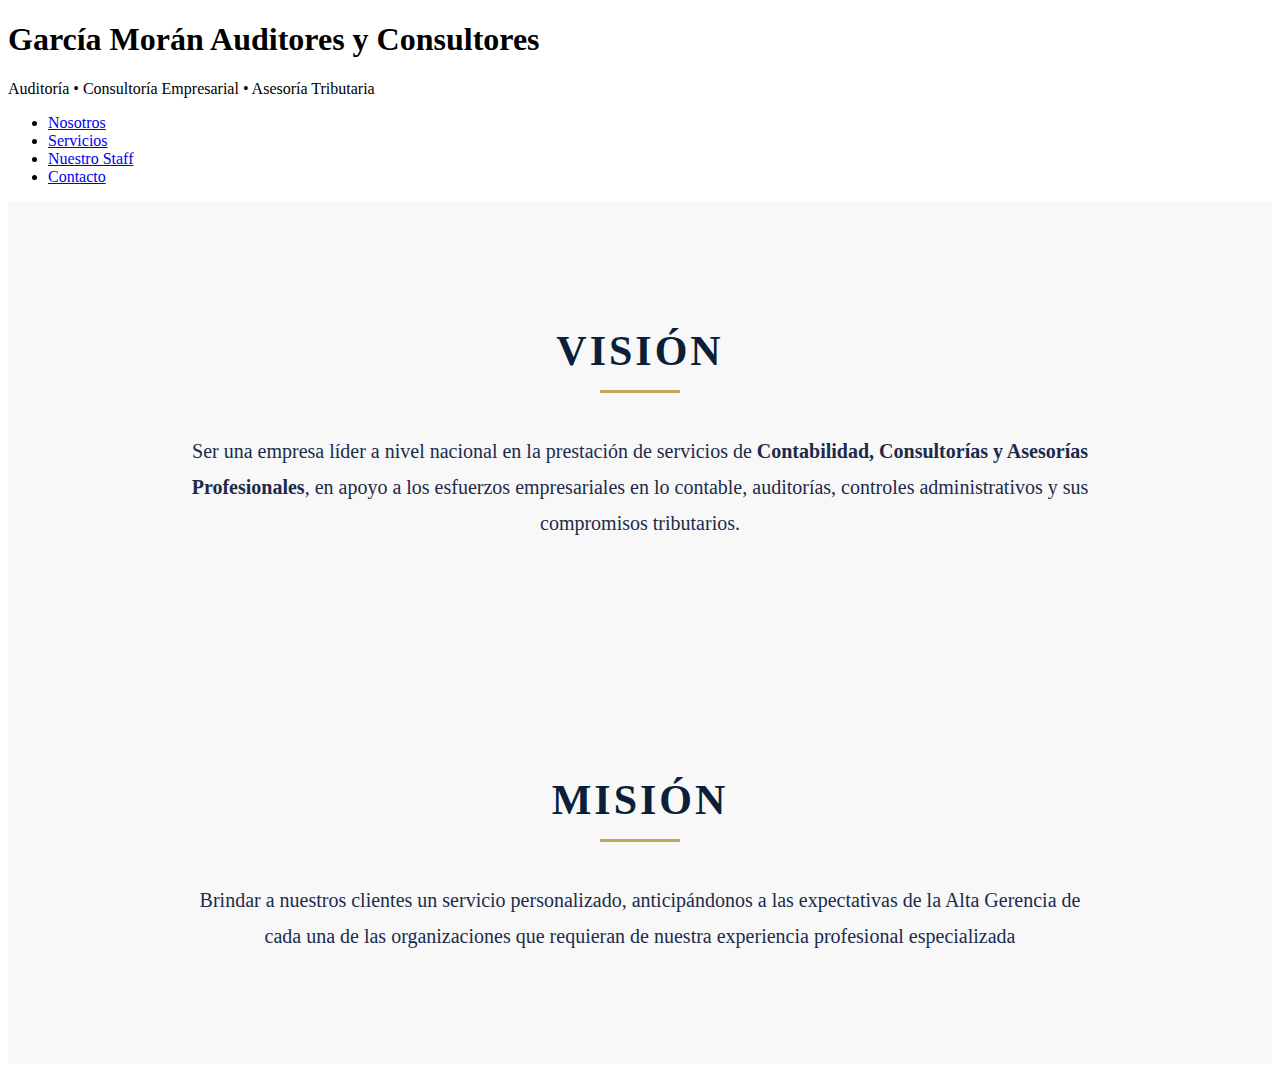
<file: index.html>
<!DOCTYPE html>
<html lang="es">
<head>
    <meta charset="UTF-8">
    <meta name="viewport" content="width=device-width, initial-scale=1.0">
    <link rel="stylesheet" href="index.css">
    <link rel="stylesheet" href="./diseño/vision.css">
    <link rel="stylesheet" href="./diseño/mision.css">
    <title>García Morán Consultores</title>
    
</head>
<body>
    <header class="header">
        <h1>García Morán Auditores y  Consultores</h1>
        <p class="subtitulo">Auditoría • Consultoría Empresarial • Asesoría Tributaria</p>
    </div>

    <nav class="nav">
        <ul>
            <li><a href="./pages/nosostros.html">Nosotros</a></li>
            <li><a href="./pages/servicios.html">Servicios</a></li>
            <li><a href="./pages/staff.html">Nuestro Staff</a></li>
            <li><a href="./pages/contacto.html">Contacto</a></li>
        </ul>
    </nav>
</header>

<section class="vision">
    <div class="vision-container">
        <h2>VISIÓN</h2>
        <div class="linea-dorada"></div>

        <p>
            Ser una empresa líder a nivel nacional en la prestación de servicios de
            <strong>Contabilidad, Consultorías y Asesorías Profesionales</strong>,
            en apoyo a los esfuerzos empresariales en lo contable, auditorías,
            controles administrativos y sus compromisos tributarios.
        </p>
    </div>
</section>

<section class="mision">
    <div class="mision-container">
        <h2>MISIÓN</h2>
        <div class="linea-dorada"></div>

        <p>
           Brindar a nuestros clientes un servicio
        personalizado, anticipándonos a las
        expectativas de la Alta Gerencia de cada
        una de las organizaciones que requieran
        de nuestra experiencia profesional
        especializada

        </p>
    </div>
</section>

</body>
</html>
</file>
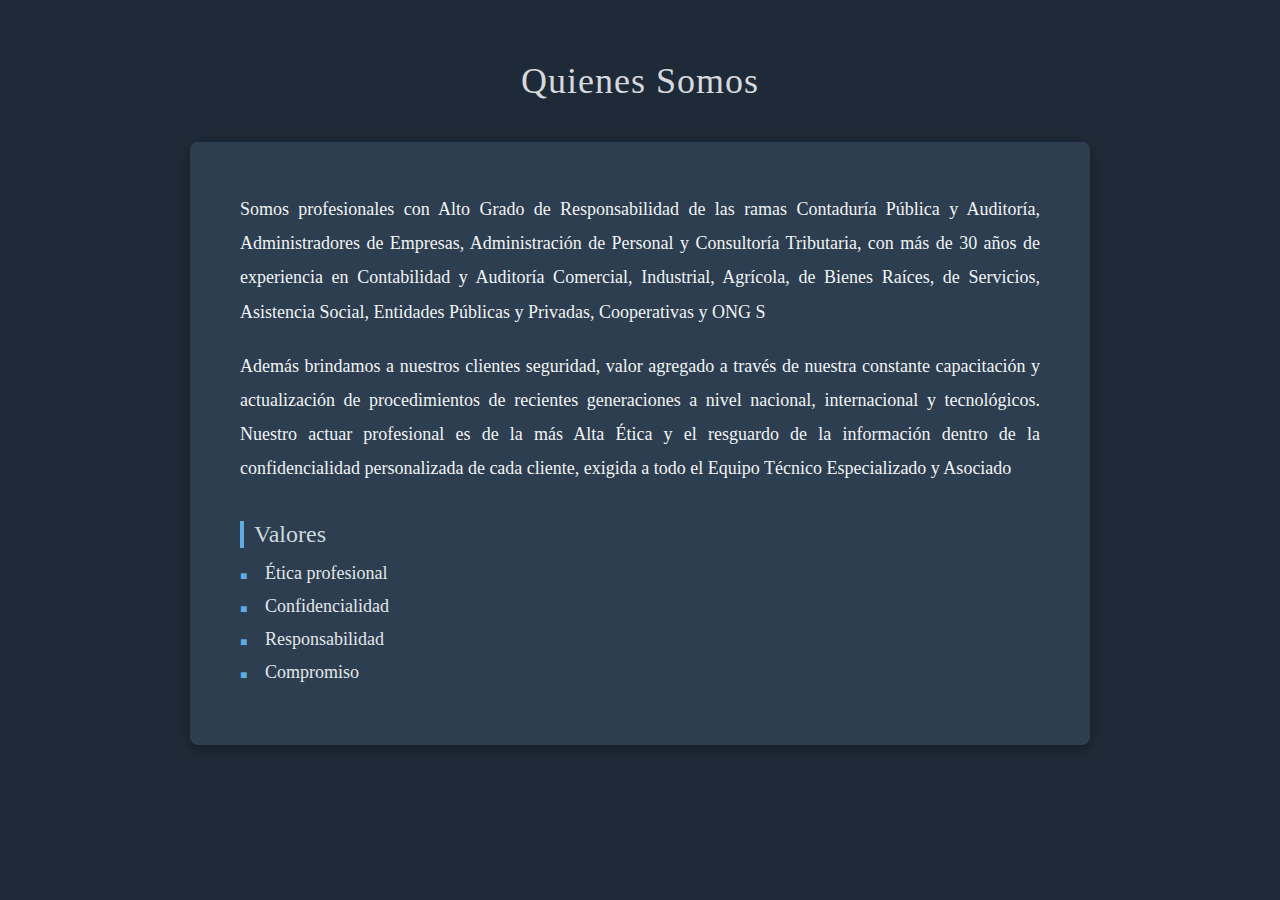
<file: pages/nosostros.html>
<!DOCTYPE html>
<html lang="en">
<head>
    <meta charset="UTF-8">
    <meta name="viewport" content="width=device-width, initial-scale=1.0">
    <title>Nosotros</title>
    <link rel="stylesheet" href="../diseño/nosotros.css">
</head>
<body>
    <h1>Quienes Somos</h1>
    <section>
        <p>Somos profesionales con Alto Grado de
Responsabilidad de las ramas Contaduría Pública y
Auditoría,
Administradores
de
Empresas,
Administración de Personal y Consultoría
Tributaria, con más de 30 años de experiencia en
Contabilidad y Auditoría Comercial, Industrial,
Agrícola, de Bienes Raíces, de Servicios, Asistencia
Social, Entidades Públicas y Privadas, Cooperativas
y ONG S</p>

<p>Además brindamos a nuestros
clientes seguridad, valor agregado
a través de nuestra constante
capacitación y actualización de
procedimientos
de
recientes
generaciones a nivel nacional,
internacional y tecnológicos.
Nuestro actuar profesional es de la
más Alta Ética y el resguardo de la
información
dentro
de
la
confidencialidad personalizada de
cada cliente, exigida a todo el
Equipo Técnico Especializado y
Asociado</p>

<h2>Valores</h2>
<ul>
    <li>Ética profesional</li>
    <li>Confidencialidad</li>
    <li>Responsabilidad</li>
    <li>Compromiso</li>
</ul>
    </section>
</body>
</html>
</file>
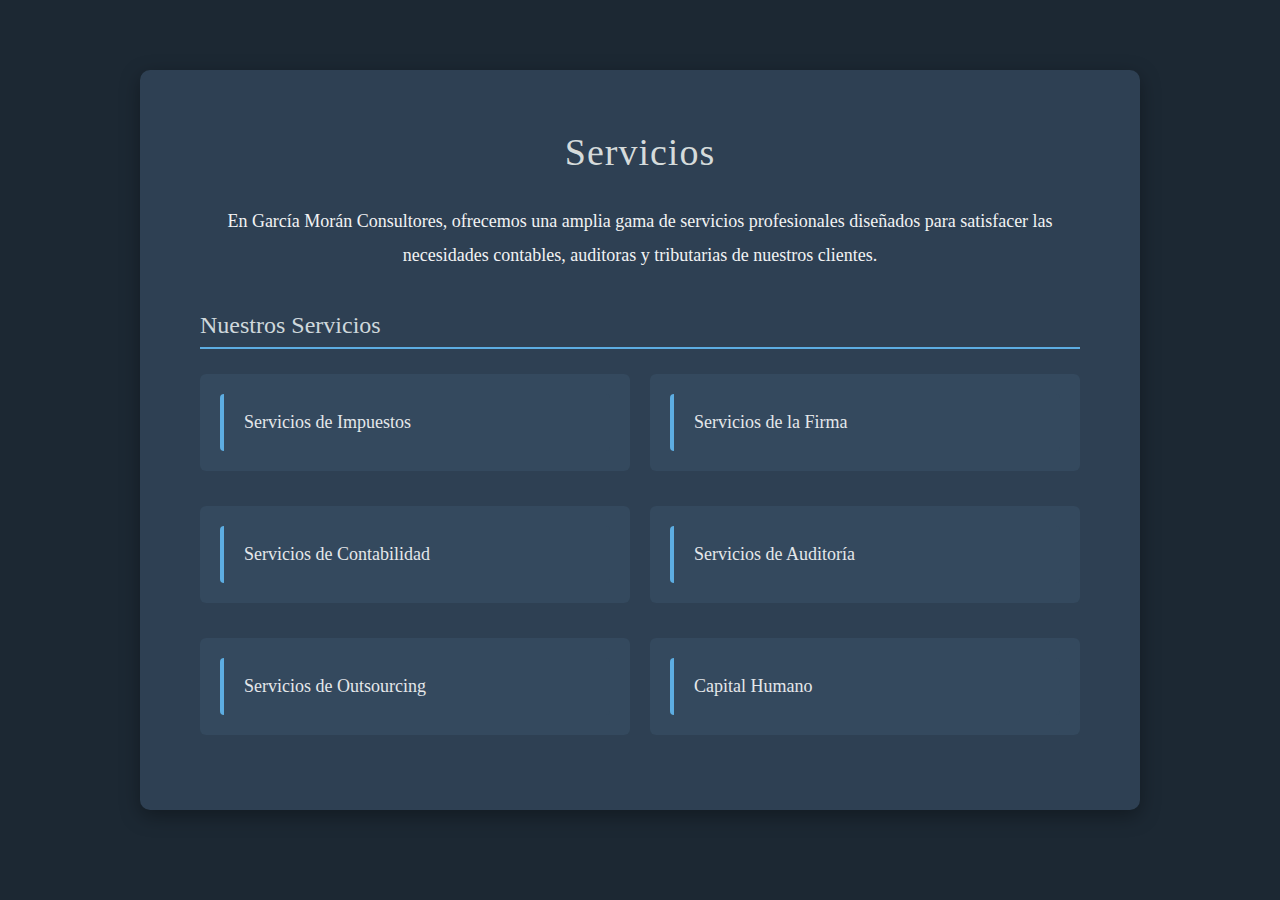
<file: pages/servicios.html>
<!DOCTYPE html>
<html lang="en">
<head>
    <meta charset="UTF-8">
    <meta name="viewport" content="width=device-width, initial-scale=1.0">
    <title>Servicios</title>
    <link rel="stylesheet" href="../diseño/servicios.css">
</head>
<body>

    <section class="servicios">
    <h1>Servicios</h1>

    <p>
        En García Morán Consultores, ofrecemos una amplia gama de servicios profesionales diseñados 
        para satisfacer las necesidades contables, auditoras y tributarias de nuestros clientes.
    </p>

    <h2>Nuestros Servicios</h2>

   <ul class="servicios-lista">

    <li><a href="../servicios/impuestos.html">Servicios de Impuestos</a></li>

    <li><a href="../servicios/firma.html">Servicios de la Firma</a></li>

    <li><a href="../servicios/contabilidad.html">Servicios de Contabilidad</a></li>

    <li><a href="../servicios/auditoria.html">Servicios de Auditoría</a></li>

    <li><a href="../servicios/outsourcing.html">Servicios de Outsourcing</a></li>

    <li><a href="../servicios/capital-humano.html">Capital Humano</a></li>

</ul>
</section>
    
</body>
</html>
</file>
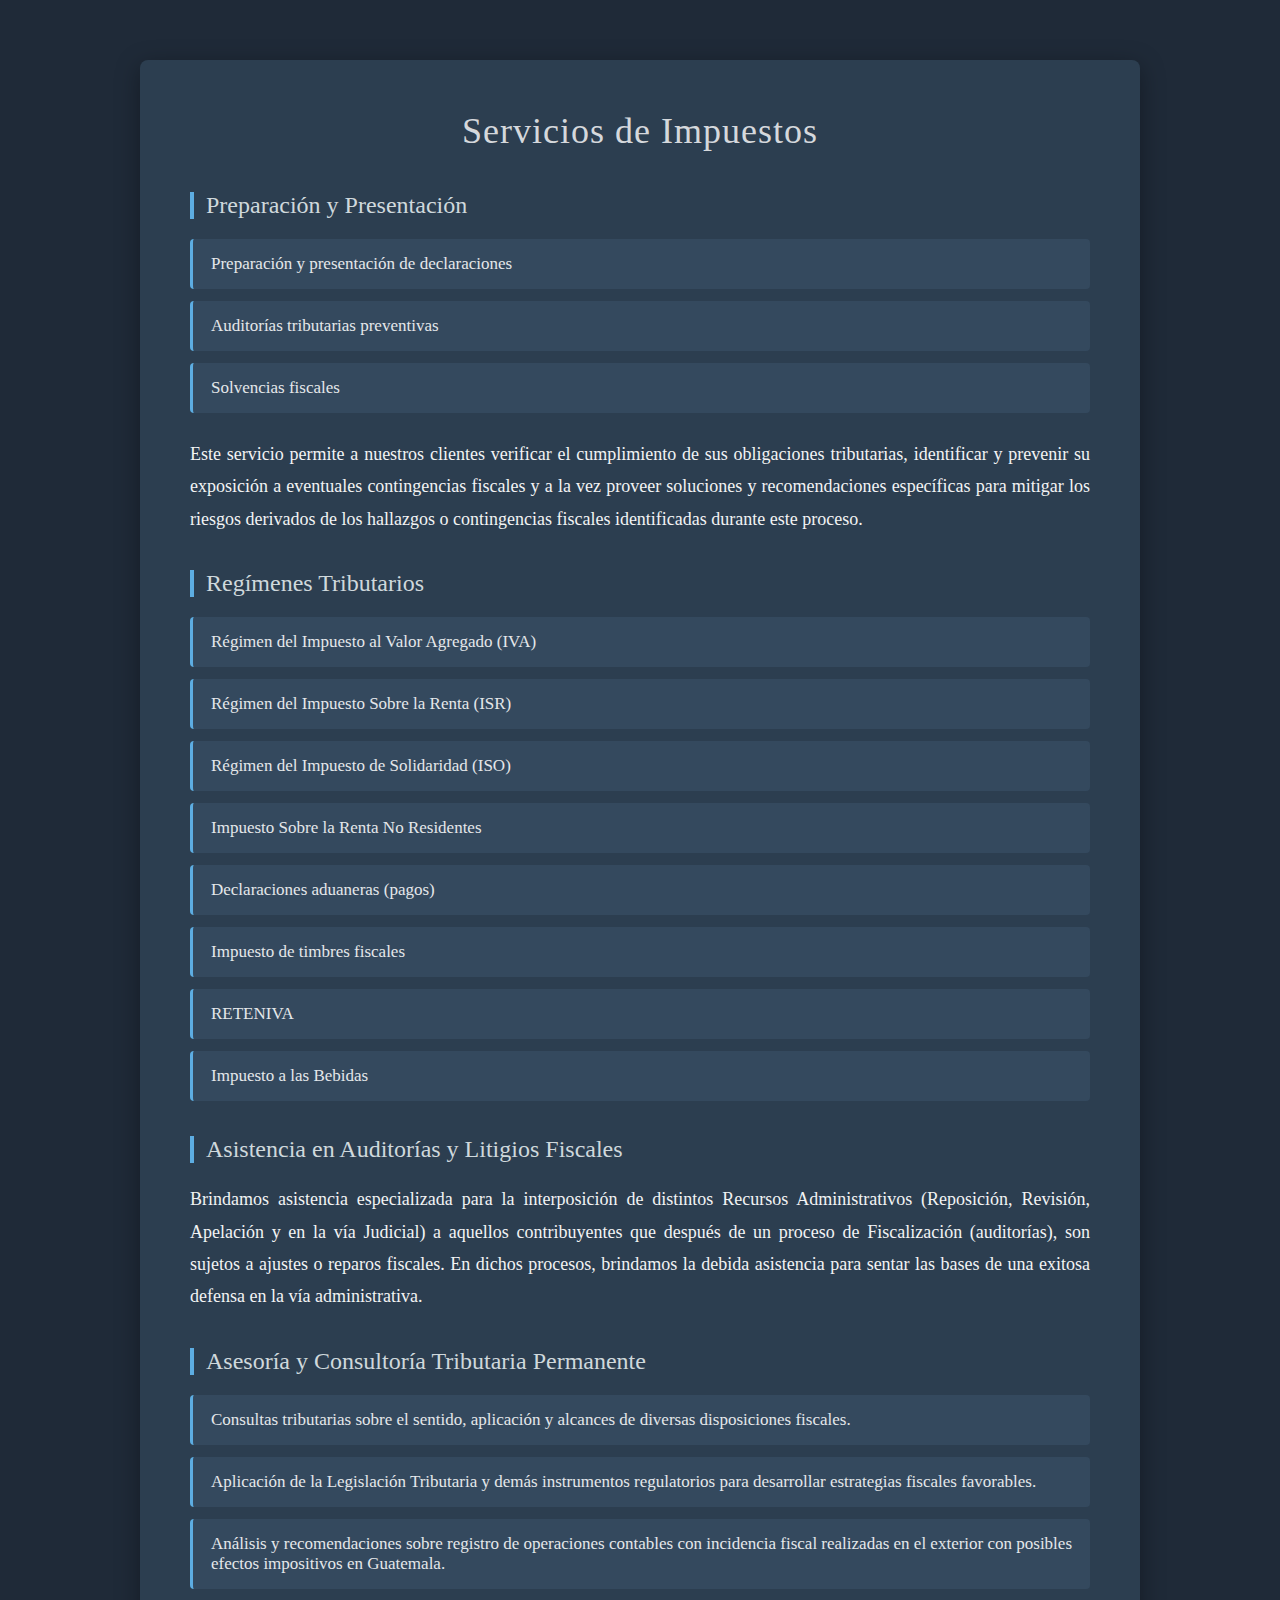
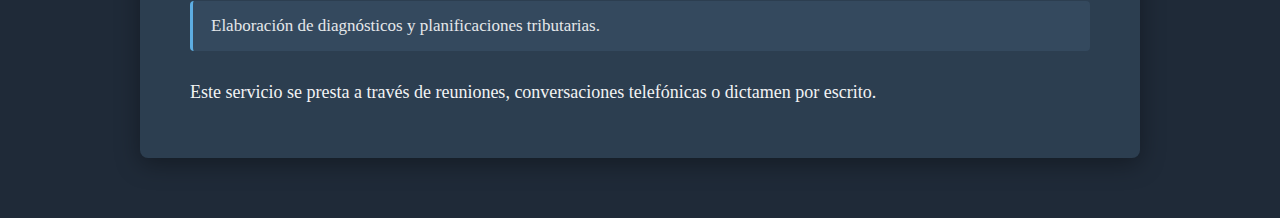
<file: servicios/impuestos.html>
<!DOCTYPE html>
<html lang="es">
<head>
    <meta charset="UTF-8">
    <meta name="viewport" content="width=device-width, initial-scale=1.0">
    <title>Servicios de Impuestos</title>
    <link rel="stylesheet" href="../diseño/impuesto.css">
</head>
<body>

<section class="contenedor">

    <h1>Servicios de Impuestos</h1>

    <h2>Preparación y Presentación</h2>
    <ul>
        <li>Preparación y presentación de declaraciones</li>
        <li>Auditorías tributarias preventivas</li>
        <li>Solvencias fiscales</li>
    </ul>

    <p>
        Este servicio permite a nuestros clientes verificar el cumplimiento de sus
        obligaciones tributarias, identificar y prevenir su exposición a eventuales
        contingencias fiscales y a la vez proveer soluciones y recomendaciones
        específicas para mitigar los riesgos derivados de los hallazgos o
        contingencias fiscales identificadas durante este proceso.
    </p>

    <h2>Regímenes Tributarios</h2>
    <ul>
        <li>Régimen del Impuesto al Valor Agregado (IVA)</li>
        <li>Régimen del Impuesto Sobre la Renta (ISR)</li>
        <li>Régimen del Impuesto de Solidaridad (ISO)</li>
        <li>Impuesto Sobre la Renta No Residentes</li>
        <li>Declaraciones aduaneras (pagos)</li>
        <li>Impuesto de timbres fiscales</li>
        <li>RETENIVA</li>
        <li>Impuesto a las Bebidas</li>
    </ul>

    <h2>Asistencia en Auditorías y Litigios Fiscales</h2>
    <p>
        Brindamos asistencia especializada para la interposición de distintos
        Recursos Administrativos (Reposición, Revisión, Apelación y en la vía Judicial)
        a aquellos contribuyentes que después de un proceso de Fiscalización
        (auditorías), son sujetos a ajustes o reparos fiscales. En dichos procesos,
        brindamos la debida asistencia para sentar las bases de una exitosa defensa
        en la vía administrativa.
    </p>

    <h2>Asesoría y Consultoría Tributaria Permanente</h2>
    <ul>
        <li>Consultas tributarias sobre el sentido, aplicación y alcances de diversas disposiciones fiscales.</li>
        <li>Aplicación de la Legislación Tributaria y demás instrumentos regulatorios para desarrollar estrategias fiscales favorables.</li>
        <li>Análisis y recomendaciones sobre registro de operaciones contables con incidencia fiscal realizadas en el exterior con posibles efectos impositivos en Guatemala.</li>
        <li>Elaboración de diagnósticos y planificaciones tributarias.</li>
    </ul>

    <p>
        Este servicio se presta a través de reuniones, conversaciones telefónicas o
        dictamen por escrito.
    </p>

</section>

</body>
</html>
</file>
<file: index.css>
.title {
    color: #007bff;
    font-size: 2em;
    text-align: center;
}
</file>
<file: diseño/vision.css>
.vision {
    background-color: #f8f8f8;
    padding: 90px 20px;
    text-align: center;
}

.vision-container {
    max-width: 900px;
    margin: auto;
}

.vision h2 {
    font-size: 42px;
    color: #0B1F3A;
    letter-spacing: 3px;
    margin-bottom: 15px;
}

.linea-dorada {
    width: 80px;
    height: 3px;
    background-color: #C6A75E;
    margin: 0 auto 40px auto;
}

.vision p {
    font-size: 20px;
    color: #1c2b4a;
    line-height: 1.8;
    font-weight: 400;
}
</file>
<file: diseño/mision.css>
.mision {
    background-color: #f8f8f8;
    padding: 90px 20px;
    text-align: center;
}

.mision-container {
    max-width: 900px;
    margin: auto;
}

.mision h2 {
    font-size: 42px;
    color: #0B1F3A;
    letter-spacing: 3px;
    margin-bottom: 15px;
}

.linea-dorada {
    width: 80px;
    height: 3px;
    background-color: #C6A75E;
    margin: 0 auto 40px auto;
}

.mision p {
    font-size: 20px;
    color: #1c2b4a;
    line-height: 1.8;
    font-weight: 400;
}
</file>
<file: diseño/nosotros.css>
* {
    margin: 0;
    padding: 0;
    box-sizing: border-box;
}

body {
    font-family: "Georgia", "Times New Roman", serif;
    background-color: #1f2a38; 
    color: #e4e7ea;
    padding: 60px 0;
}


section {
    width: 75%;
    max-width: 900px;
    margin: auto;
    background-color: #2c3e50; 
    padding: 50px;
    border-radius: 8px;
    box-shadow: 0 4px 15px rgba(0, 0, 0, 0.3);
}


h1 {
    text-align: center;
    font-size: 36px;
    margin-bottom: 40px;
    color: #d5d8dc;
    letter-spacing: 1px;
    font-weight: normal;
}


h2 {
    margin-top: 35px;
    margin-bottom: 15px;
    font-size: 24px;
    color: #cfd8dc;
    border-left: 4px solid #5dade2;
    padding-left: 10px;
    font-weight: normal;
}


section p {
    font-size: 18px;
    line-height: 1.9;
    text-align: justify;
    margin-bottom: 20px;
    color: #f2f3f4;
}


ul {
    list-style: none;
    margin-top: 15px;
}

ul li {
    font-size: 18px;
    margin-bottom: 12px;
    padding-left: 25px;
    position: relative;
}


ul li::before {
    content: "■";
    position: absolute;
    left: 0;
    color: #5dade2;
    font-size: 12px;
    top: 6px;
}



@media (max-width: 768px) {

    body {
        padding: 30px 15px;
    }

    section {
        width: 100%;
        padding: 30px 20px;
        border-radius: 6px;
    }

    h1 {
        font-size: 26px;
        margin-bottom: 25px;
    }

    h2 {
        font-size: 20px;
        margin-top: 25px;
    }

    section p {
        font-size: 16px;
        line-height: 1.7;
    }

    ul li {
        font-size: 16px;
        padding-left: 20px;
    }

    ul li::before {
        font-size: 10px;
        top: 5px;
    }
}
</file>
<file: diseño/servicios.css>
* {
    margin: 0;
    padding: 0;
    box-sizing: border-box;
}

body {
    font-family: "Georgia", "Times New Roman", serif;
    background-color: #1c2833; 
    color: #ecf0f1;
    padding: 70px 20px;
}


.servicios {
    max-width: 1000px;
    margin: auto;
    background-color: #2e4053; 
    padding: 60px;
    border-radius: 10px;
    box-shadow: 0 6px 20px rgba(0, 0, 0, 0.35);
}


.servicios h1 {
    text-align: center;
    font-size: 38px;
    margin-bottom: 30px;
    color: #d5dbdb;
    font-weight: normal;
    letter-spacing: 1px;
}


.servicios p {
    font-size: 18px;
    line-height: 1.9;
    text-align: center;
    margin-bottom: 40px;
    color: #f2f3f4;
}


.servicios h2 {
    font-size: 24px;
    margin-bottom: 25px;
    border-bottom: 2px solid #5dade2;
    padding-bottom: 8px;
    color: #cfd8dc;
    font-weight: normal;
}


.servicios ul {
    list-style: none;
    display: grid;
    grid-template-columns: repeat(2, 1fr);
    gap: 20px;
}


.servicios ul li {
    background-color: #34495e;
    padding: 20px;
    border-radius: 6px;
    font-size: 17px;
    transition: 0.3s ease;
}


.servicios ul li:hover {
    background-color: #3d566e;
}


.servicios-lista {
    list-style: none;
    padding: 0;
}

.servicios-lista li {
    margin-bottom: 15px;
}

.servicios-lista li a {
    display: block;
    background-color: #34495e;
    padding: 18px 20px;
    border-left: 4px solid #5dade2;
    text-decoration: none;
    color: #e4e7ea;
    font-size: 18px;
    transition: all 0.3s ease;
    border-radius: 4px;
}


.servicios-lista li a:hover {
    background-color: #3d566e;
    padding-left: 25px;
}


@media (max-width: 768px) {
    .servicios {
        padding: 35px 20px;
    }

    .servicios ul {
        grid-template-columns: 1fr;
    }

    .servicios h1 {
        font-size: 28px;
    }

    .servicios p {
        font-size: 16px;
    }
}
</file>
<file: diseño/impuesto.css>
/* Reset básico */
* {
    margin: 0;
    padding: 0;
    box-sizing: border-box;
}

/* Fondo corporativo */
body {
    font-family: "Georgia", "Times New Roman", serif;
    background-color: #1f2a38;
    color: #e4e7ea;
    padding: 60px 20px;
}

/* Contenedor principal */
.contenedor {
    max-width: 1000px;
    margin: auto;
    background-color: #2c3e50;
    padding: 50px;
    border-radius: 8px;
    box-shadow: 0 6px 25px rgba(0, 0, 0, 0.35);
}

/* Título principal */
h1 {
    text-align: center;
    font-size: 36px;
    margin-bottom: 40px;
    color: #d5d8dc;
    font-weight: normal;
    letter-spacing: 1px;
}

/* Subtítulos */
h2 {
    margin-top: 35px;
    margin-bottom: 20px;
    font-size: 24px;
    color: #cfd8dc;
    border-left: 4px solid #5dade2;
    padding-left: 12px;
    font-weight: normal;
}

/* Listas */
ul {
    list-style: none;
    margin-bottom: 25px;
}

ul li {
    background-color: #34495e;
    padding: 15px 18px;
    margin-bottom: 12px;
    border-left: 3px solid #5dade2;
    font-size: 17px;
    border-radius: 4px;
}

/* Párrafos */
p {
    font-size: 18px;
    line-height: 1.8;
    text-align: justify;
    margin-top: 15px;
    color: #f2f3f4;
}

/* RESPONSIVE */
@media (max-width: 768px) {

    body {
        padding: 30px 15px;
    }

    .contenedor {
        padding: 30px 20px;
    }

    h1 {
        font-size: 26px;
    }

    h2 {
        font-size: 20px;
    }

    ul li {
        font-size: 15px;
    }

    p {
        font-size: 16px;
    }
}
</file>
